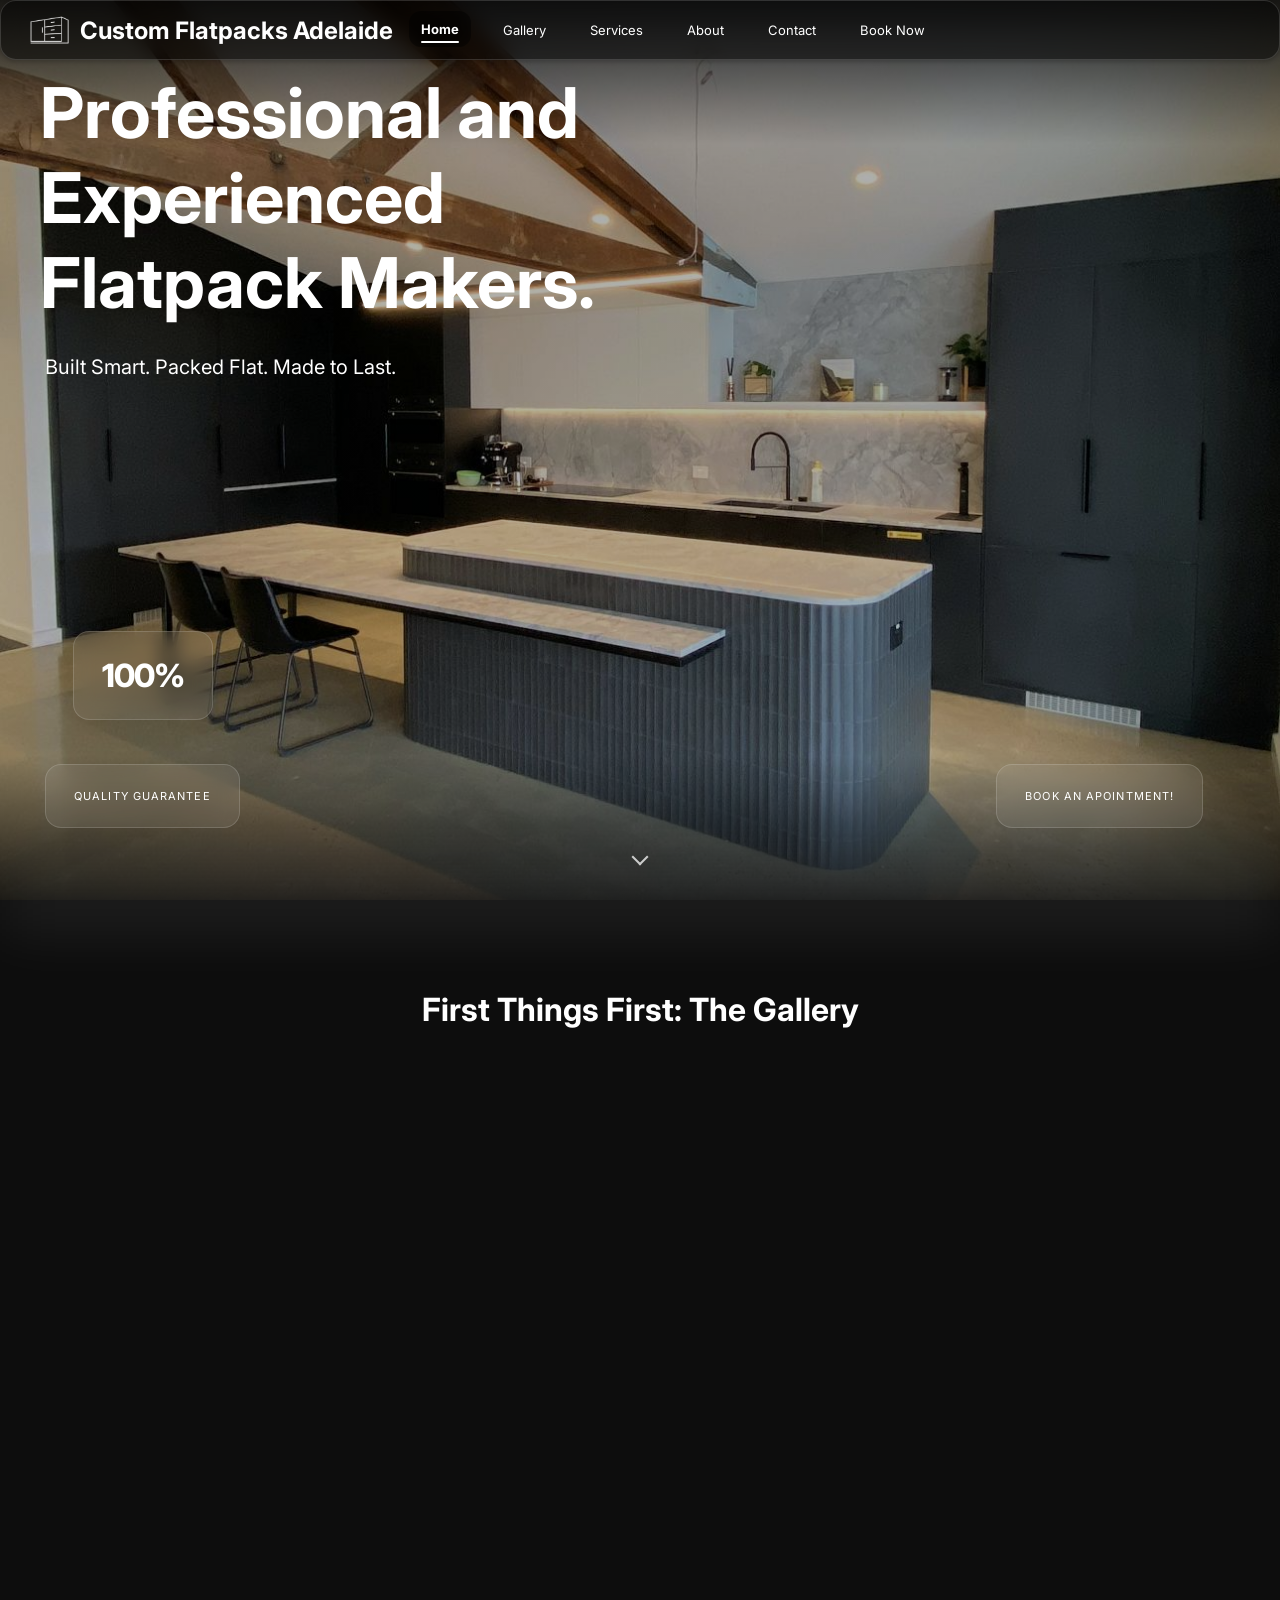
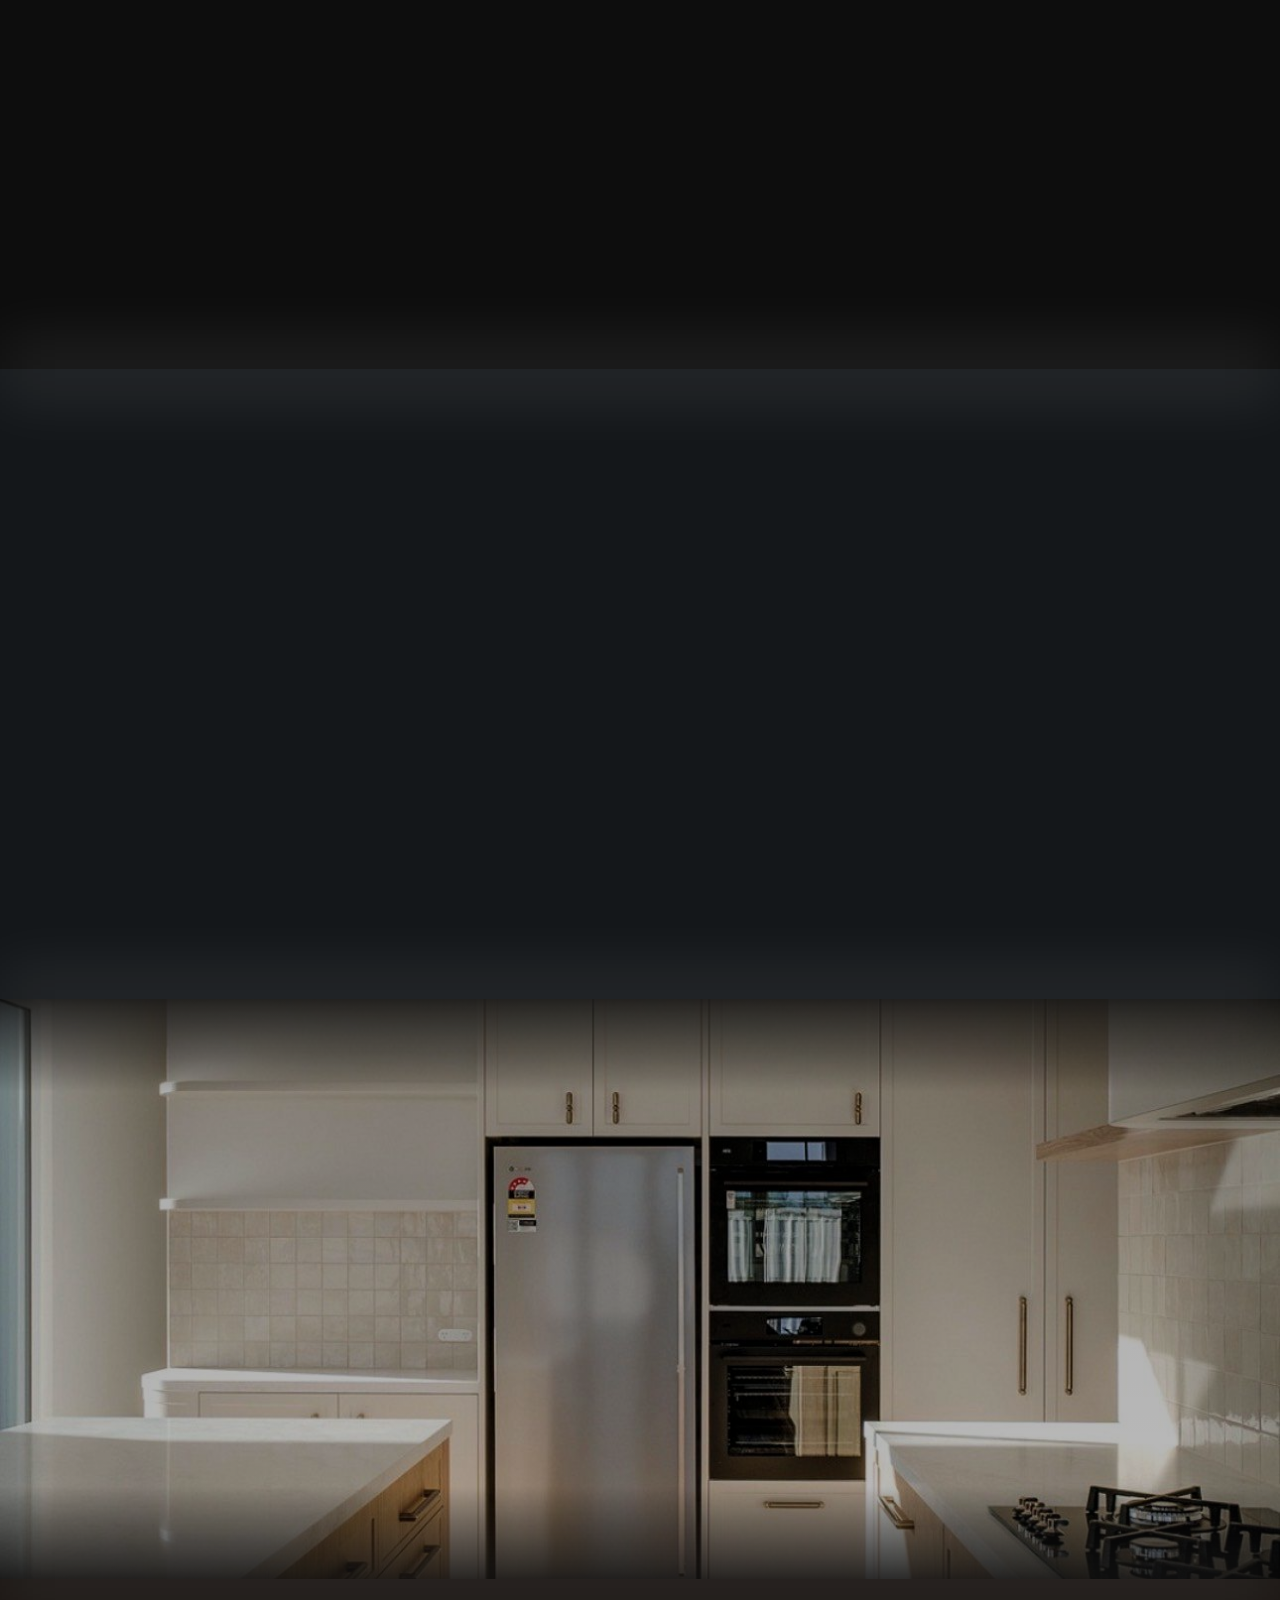
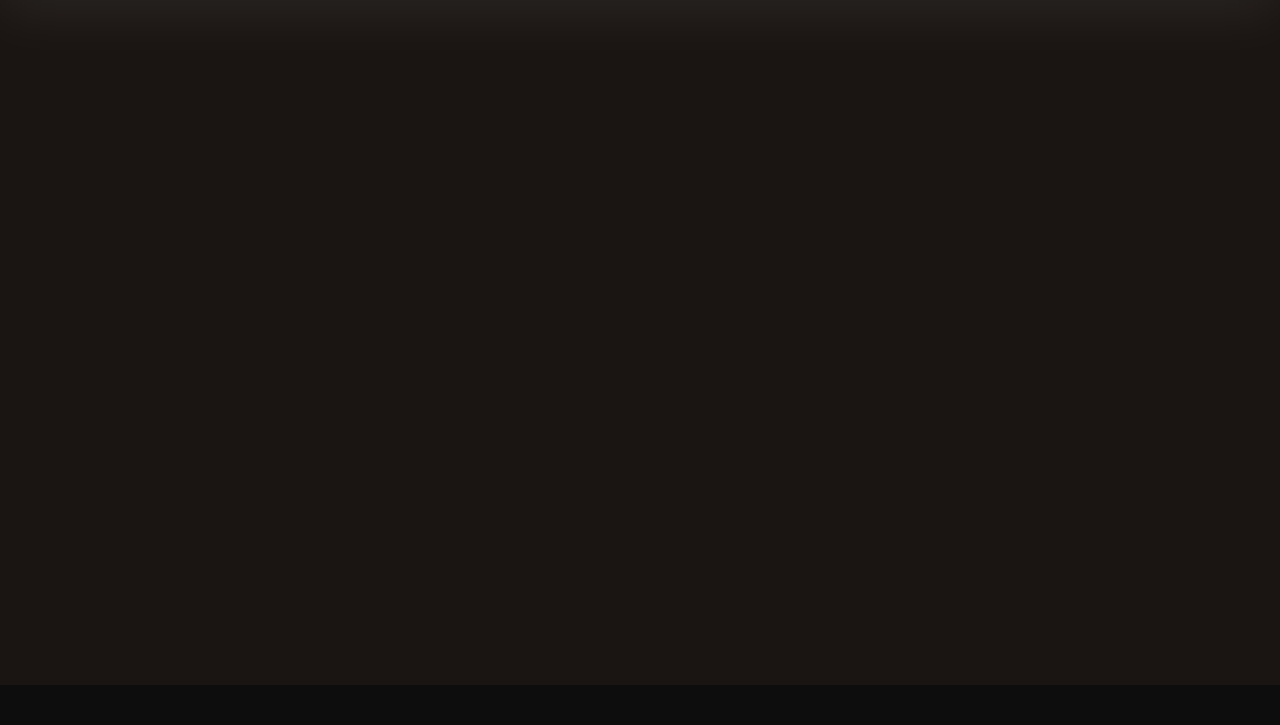
<file: index.html>
<!DOCTYPE html>
<html lang="en-AU">
<head>
    <meta charset="UTF-8">
    <meta name="viewport" content="width=device-width, initial-scale=1.0">
    <title>Custom Flatpacks Adelaide | Flatpack Kitchen & Cabinet Assembly</title>
    <meta name="description" content="Professional flatpack kitchen and cabinet assembly in Adelaide. Kitchen cabinets, storage, vanities, shelving and hardware — built smart, packed flat, made to last.">
    <meta name="robots" content="index, follow">
    <!-- TODO: once the site has a live domain, set rel="canonical" href to the full page URL and make the og:image/twitter:image URLs absolute. -->
    <meta property="og:type" content="website">
    <meta property="og:site_name" content="Custom Flatpacks Adelaide">
    <meta property="og:title" content="Custom Flatpacks Adelaide | Flatpack Kitchen & Cabinet Assembly">
    <meta property="og:description" content="Professional flatpack kitchen and cabinet assembly in Adelaide. Kitchen cabinets, storage, vanities, shelving and hardware — built smart, packed flat, made to last.">
    <meta property="og:image" content="./images/flatpacks-logo.png">
    <meta name="twitter:card" content="summary_large_image">
    <meta name="twitter:title" content="Custom Flatpacks Adelaide | Flatpack Kitchen & Cabinet Assembly">
    <meta name="twitter:description" content="Professional flatpack kitchen and cabinet assembly in Adelaide. Kitchen cabinets, storage, vanities, shelving and hardware — built smart, packed flat, made to last.">
    <meta name="twitter:image" content="./images/flatpacks-logo.png">
    <link rel="icon" type="image/png" href="./images/flatpacks-logo.png">
    <link rel="preconnect" href="https://fonts.googleapis.com">
    <link rel="preconnect" href="https://fonts.gstatic.com" crossorigin>
    <link href="https://fonts.googleapis.com/css2?family=Inter:wght@400;500;600;700;800&family=Outfit:wght@600;700;800&display=swap" rel="stylesheet">
    <link rel="stylesheet" href="mainpage.css">
    <script type="application/ld+json">
    {
      "@context": "https://schema.org",
      "@type": "HomeAndConstructionBusiness",
      "name": "Custom Flatpacks Adelaide",
      "image": "./images/flatpacks-logo.png",
      "description": "Professional flatpack kitchen and cabinet assembly for homes, offices and businesses in Adelaide, South Australia.",
      "telephone": "+61870070790",
      "email": "sales@cabinetmakersadelaide.net.au",
      "address": {
        "@type": "PostalAddress",
        "streetAddress": "10-12 Thomas St",
        "addressLocality": "Cavan",
        "addressRegion": "SA",
        "postalCode": "5094",
        "addressCountry": "AU"
      },
      "openingHoursSpecification": [
        {
          "@type": "OpeningHoursSpecification",
          "dayOfWeek": ["Monday", "Tuesday", "Wednesday", "Thursday"],
          "opens": "08:00",
          "closes": "17:00"
        },
        {
          "@type": "OpeningHoursSpecification",
          "dayOfWeek": "Friday",
          "opens": "08:00",
          "closes": "16:00"
        }
      ],
      "areaServed": "Adelaide, South Australia"
    }
    </script>
</head>
<body>
            <nav class="top-bar">
  <a href="#home" class="logo"><img src="./images/logo-icon.png" alt="" class="logo-icon"><span class="logo-text">Custom Flatpacks Adelaide</span></a>
  <button class="nav-toggle" id="navToggle" aria-label="Menu" type="button">☰</button>
<ul class="nav-links" id="navLinks">
  <li class="nav-group">
    <a href="#home">Home</a>
    <a href="#gallery">Gallery</a>
    <a href="#services">Services</a>
    <a href="#about">About</a>
    <a href="#contact">Contact</a>
    <a href="booking.html">Book Now</a>
  </li>
    </nav>
<!-- Main content placeholder -->
<div id="home" class="content">
  <h1 class="stacked">
    <span>Professional and</span>
    <span>Experienced</span>
    <span>Flatpack Makers.</span>

  </h1>
  <p class="description">Built Smart. Packed Flat. Made to Last.</p>
  <p class="des2">100%</p>
    <p class="des3">Quality Guarantee</p>
    <div class="hero-ctas">
      <a class="quotebutton" href="booking.html">Book An Apointment!</a>
    </div>
    <a class="scroll-cue" href="#gallery" aria-label="Scroll to gallery">
      <span class="scroll-cue-arrow"></span>
    </a>


</div>
<div class="section-divider"></div>
<div id="gallery" class="gallery">
  <h2 class="gallerytext">First Things First: The Gallery</h2>
    <img src="./images/1.jpg" alt="Black flatpack kitchen with exposed timber beams, stone island and bar seating" loading="lazy">
    <img src="./images/2.jpg" alt="Matte black flatpack kitchen with white stone island and marble splashback" loading="lazy">
    <img src="./images/3.jpg" alt="White flatpack kitchen island with brass pendant light and marble splashback" loading="lazy">
    <img src="./images/4.jpg" alt="White flatpack kitchen with gold tapware and herringbone timber flooring" loading="lazy">
    <img src="./images/5.jpg" alt="Curved white flatpack pantry cabinetry with open display shelving" loading="lazy">
    <img src="./images/6.jpg" alt="White and timber flatpack kitchen with integrated fridge and oven tower" loading="lazy">
    <img src="./images/7.jpg" alt="Timber flatpack kitchen island with white stone benchtop and gas cooktop" loading="lazy">
    <img src="./images/8.jpg" alt="White flatpack kitchen with crystal pendant lights over a waterfall island" loading="lazy">
    <img src="./images/9.jpg" alt="Custom flatpack media unit with built-in fireplace surround" loading="lazy">
    <img src="./images/10.jpg" alt="Timber flatpack bathroom vanity with dual freestanding basins" loading="lazy">
    <img src="./images/11.jpg" alt="White flatpack bathroom vanity with dual vessel basins and oval mirrors" loading="lazy">
    <img src="./images/12.jpg" alt="Two-tone charcoal and timber flatpack kitchenette with waterfall island" loading="lazy">
    <img src="./images/13.jpg" alt="Charcoal and timber flatpack kitchen island with stone benchtop" loading="lazy">
    <img src="./images/14.jpg" alt="White flatpack kitchen cabinetry with integrated appliances and dark island" loading="lazy">
    <img src="./images/15.png" alt="Flatpack kitchen cabinets mid-installation with island benchtop being fitted" loading="lazy">
    <img src="./images/16.jpg" alt="Timber flatpack open shelving and cabinet storage unit" loading="lazy">
    <img src="./images/17.jpg" alt="Floating flatpack media cabinet under a wall-mounted TV" loading="lazy">
    <img src="./images/18.jpg" alt="Timber and black flatpack shelving unit on a TV feature wall" loading="lazy">
    <img src="./images/19.jpg" alt="Flatpack laundry cabinetry installation with overhead storage" loading="lazy">
    <img src="./images/20.jpg" alt="White flatpack wardrobe storage cabinets either side of an ensuite doorway" loading="lazy">
    <img src="./images/21.jpg" alt="Close-up of a timber woodgrain flatpack pantry cabinet door" loading="lazy">
            <img src="./images/22.jpg" alt="Styled white and black flatpack kitchen with marble island and courtyard view" loading="lazy">


</div>
<div class="section-divider"></div>

<div id="services" class="content">
  <h2>Our Services</h2>
  <div class="services-columns">
    <div class="servicestxt">
      <p>We provide professional flatpack cabinets ready for assembly for homes, offices and businesses.</p>
      <p>Our Services Include:</p>
      <p>Kitchen flatpack cabinets</p>
      <p>Storage cabinets</p>
      <p>Doors and drawers</p>
      <p>Shelving</p>
      <p>Handles and hardware</p>
      <p>Cabinet adjustments and finishing</p>
      <p>We carefully assemble your flatpack cabinets, ensuring everything is correctly fitted, aligned and ready to use.

  Save time and avoid the hassle of assembling flatpacks yourself. We take care of the hard work and deliver a neat, professional result.

   </p>
    </div>

    <!--
      SERVICES IMAGE: to change the picture on the right, just replace
      the file at images/services.jpg with your own image (keep the
      same filename "services.jpg") — no code changes needed.
    -->
    <div class="services-image">
      <img src="./images/1.jpg" alt="Custom flatpack kitchen cabinetry by Custom Flatpacks Adelaide" loading="lazy">
    </div>
  </div>
</div>

<div class="section-divider"></div>
<div id="about" class="content">
  <h2>About Us</h2>
  <p id="aboutus">We are a South Australian based Bespoke Flatpack manufacturer passionate about creating practical, stylish and personalised flatpack kitchens and cabinetry that suit your home, your lifestyle and your budget.
We take the time to understand what you need, help you make the right choices and work with you to create a finished result you’ll be proud of. Whether you're renovating your kitchen, updating your cabinetry
or creating a completely new space, we can help bring your ideas to life with custom flat packed solutions.
We understand that not all spaces are the same, unlike the Big-Box Suppliers, every project is measured and delivered with precision by Qualified Cabinet Makers.

 </p>
    <img id="imagebottom" src="./images/5.jpg" alt="Custom flatpack cabinetry example">
    <img id="imagetop" src="./images/6.jpg" alt="Custom flatpack cabinetry example">




</div>
<div class="section-divider"></div>
<div id="contact">
    <div class="contactme">
        <div class="contact-details">
            <h2>Contact Us!</h2>
            <p class="heading2"><img src="./images/phone.png" alt="">Office</p>
            <p><a href="tel:0870070790">08 7007 0790</a></p>
            <p class="heading2"><img src="./images/mobile.png" alt="">Mobile</p>
            <p><a href="tel:0431292290">0431 292 290</a></p>
            <p class="heading2"><img src="./images/email.png" alt="">Email</p>
            <p><a href="mailto:sales@cabinetmakersadelaide.net.au">sales@cabinetmakersadelaide.net.au</a></p>
            <hr>
            <p><img src="./images/pin.png" alt="">Workshop</p>
            <p><a href="https://www.google.com/maps/@-34.8298295,138.6015435,3a,75y,224.57h,90t/data=!3m10!1e1!3m8!1szW0rrmVqtpfdhFHw1RNXqw!2e0!6shttps:%2F%2Fstreetviewpixels-pa.googleapis.com%2Fv1%2Fthumbnail%3Fcb_client%3Dmaps_sv.tactile%26w%3D900%26h%3D600%26pitch%3D0%26panoid%3DzW0rrmVqtpfdhFHw1RNXqw%26yaw%3D224.57396!7i16384!8i8192!9m2!1b1!2i50?entry=ttu&g_ep=EgoyMDI2MDgxMC4wIKXMDSoASAFQAw%3D%3D">10–12 Thomas St, Cavan SA 5094</a></p>
            <hr>
            <p><img src="./images/clock.png" alt="">Opening Hours</p>
            <p>Monday – Thursday: 8:00am – 5:00pm</p>
            <p>Friday: 8:00am – 4:00pm</p>
            <p>Saturday: By appointment</p>
            <p>Sunday: Closed</p>
            <hr>
            <p id="cabmakers">You have come this far and decided you'd like the entire service? We also offer a Fully Installed Customised Kitchen and Cabinetry Service — visit <a href="https://www.cabinetmakersadelaide.com.au" target="_blank" rel="noopener">cabinetmakersadelaide.com.au</a></p>
        </div>
        <div class="map-embed">
            <iframe
                src="https://www.google.com/maps?q=10-12+Thomas+St,+Cavan+SA+5094&output=embed"
                width="100%"
                height="100%"
                style="border:0;"
                allowfullscreen=""
                loading="lazy"
                referrerpolicy="no-referrer-when-downgrade">
            </iframe>
        </div>
    </div>











<script>
  const sections = document.querySelectorAll('#home, #gallery, #services, #about, #contact');
  const navLinks = document.querySelectorAll('.nav-links a[href^="#"]');

  function updateActiveLink() {
    let current = sections[0].getAttribute('id');
    const triggerPoint = 80; // just below the 70px nav bar

    sections.forEach(section => {
      const rect = section.getBoundingClientRect();
      if (rect.top <= triggerPoint) {
        current = section.getAttribute('id');
      }
    });

    navLinks.forEach(link => {
      link.classList.remove('active');
      if (link.getAttribute('href') === '#' + current) {
        link.classList.add('active');
      }
    });
  }

  window.addEventListener('scroll', updateActiveLink);
  updateActiveLink(); // run once on load too
</script>
<script>
  const fadeElements = document.querySelectorAll('.gallery img, .content h1, .content h2, .des2, .des3, .quotebutton, .scroll-cue, .top-bar, .gallery h1, .gallery h2, .contactme, .description, #aboutus, #imagetop, #imagebottom, .servicestxt, .services-image');

  // threshold: 0 + a bottom rootMargin (instead of threshold: 0.2) fixes the
  // flicker that happened when only a sliver of an element was on screen:
  // the fade-in transform itself shifts the element's box by 40px, which was
  // enough to nudge it back and forth across a razor-thin 20% boundary,
  // toggling 'visible' on and off. Triggering off any visibility at all,
  // with a fixed-pixel margin instead of a percentage, removes that feedback
  // loop while still fading in/out every time you scroll past (as before).
  // The margin is kept small (-20px) rather than large, since a big margin
  // was excluding elements that sit close to the bottom of the hero section
  // (like the quote button and quality-guarantee badge) from ever being
  // considered "visible" on initial page load.
  const observer = new IntersectionObserver((entries) => {
    entries.forEach(entry => {
      if (entry.isIntersecting) {
        entry.target.classList.add('visible');
      } else {
        entry.target.classList.remove('visible');
      }
    });
  }, { threshold: 0, rootMargin: '0px 0px -20px 0px' });

  fadeElements.forEach(el => observer.observe(el));
</script>
<script>
  document.querySelectorAll('a[href^="#"]').forEach(link => {
    link.addEventListener('click', (e) => {
      e.preventDefault();
      const targetId = link.getAttribute('href').substring(1);
      const target = document.getElementById(targetId);
      if (!target) return;

      const targetRect = target.getBoundingClientRect();
      const targetCenter = targetRect.top + window.scrollY + (target.offsetHeight / 2);
      const scrollTo = targetCenter - (window.innerHeight / 2);

      window.scrollTo({
        top: scrollTo,
        behavior: 'smooth'
      });

      document.getElementById('navLinks').classList.remove('nav-open');
    });
  });
</script>
<script>
  // Mobile hamburger menu toggle
  const navToggle = document.getElementById('navToggle');
  const navLinksMenu = document.getElementById('navLinks');

  navToggle.addEventListener('click', (e) => {
    e.stopPropagation();
    navLinksMenu.classList.toggle('nav-open');
  });

  document.addEventListener('click', (e) => {
    if (!navLinksMenu.contains(e.target) && e.target !== navToggle) {
      navLinksMenu.classList.remove('nav-open');
    }
  });
</script>
<script>
  // Email dropdown toggle
  const emailToggle = document.getElementById('emailToggle');
  const emailPanel = document.getElementById('emailPanel');

  emailToggle.addEventListener('click', (e) => {
    e.stopPropagation();
    emailPanel.classList.toggle('open');
  });

  // Close panel when clicking outside it
  document.addEventListener('click', (e) => {
    if (!emailPanel.contains(e.target) && e.target !== emailToggle) {
      emailPanel.classList.remove('open');
    }
  });

  // Build a mailto link from the form and open it
  const emailForm = document.getElementById('emailForm');
  emailForm.addEventListener('submit', (e) => {
    e.preventDefault();

    const name = document.getElementById('fromName').value;
    const fromEmail = document.getElementById('fromEmail').value;
    const message = document.getElementById('messageBody').value;

    const subject = encodeURIComponent(`Website enquiry from ${name}`);
    const body = encodeURIComponent(`${message}\n\nFrom: ${name} (${fromEmail})`);

    window.location.href = `mailto:sales@cabinetmakersadelaide.net.au?subject=${subject}&body=${body}`;

    emailPanel.classList.remove('open');
    emailForm.reset();
  });
</script>
</body>
</html>
</file>
<file: mainpage.css>
/* ============================
   GLOBAL RESET & BASE
   ============================ */
* {
  margin: 0;
  padding: 0;
  box-sizing: border-box;
  font-family: 'Inter', sans-serif;
}

h1, .logo {
  font-family: 'Outfit', sans-serif;
}

html {
    scroll-behavior: smooth;
}

body {
    background: #0D0D0D;
    height: 100%;
    width: 100%;
    overflow-x: hidden;
}

/* Safety net: no image is ever allowed to be wider than its container,
   on any screen size. This is the single biggest cause of horizontal
   scrollbars / overflow on phones and small tablets. */
img {
    max-width: 100%;
    height: auto;
}

.mainheader {
    left: 20px;
    top: 5px;
    position: absolute;
    padding: 2px;
    justify-content: left;
    text-align: left;
}

/* ============================
   NAVIGATION BAR
   ============================ */
.top-bar {
  position: fixed;
  top: 0;
  left: 0;
  width: 100%;
  height: 60px;
  color: white;
  display: flex;
  justify-content: space-between;
  align-items: center;
  gap: 16px;
  padding: 0 20px;
  z-index: 6000;
  box-shadow: 0 2px 4px rgba(0, 0, 0, 0.2);
    background-color: rgba(0, 0, 0, 0.50);
    backdrop-filter: blur(10px);
    -webkit-backdrop-filter: blur(10px);
    border: 1px solid rgba(255, 255, 255, 0.15);
    border-radius: 16px;
    padding: 24px 28px;
    opacity: 0;
    transform: translateY(40px);
    transition: opacity 0.6s ease, transform 0.6s ease;
}
.top-bar.visible {
    opacity: 1;
    transform: translateY(0);
}


.top-bar::after {
  content: "";
  flex: 1;
}

.logo {
  display: flex;
  align-items: center;
  gap: 10px;
  font-size: clamp(16px, 2vw, 24px);
  font-weight: bold;
  flex: 0 0 auto;
  text-decoration: none;
  color: white;
  white-space: nowrap;
  z-index: 2000;
}

.logo-icon {
  height: clamp(22px, 2.6vw, 30px);
  width: auto;
  flex-shrink: 0;
}

.nav-toggle {
  display: none;
  flex-shrink: 0;
  background: none;
  border: none;
  color: white;
  font-size: 26px;
  cursor: pointer;
  padding: 4px 8px;
}

.nav-links {
  display: flex;
  gap: 20px;
  list-style: none;
  align-items: center;
  flex: 1;
  color: white;
  width: 100%;
}

.nav-group {
  display: flex;
  gap: 20px;
  align-items: center;
  margin: 0 auto;
}

.nav-links a {
  position: relative;
  text-decoration: none;
  color: inherit;
  padding: 10px 12px;
  border-radius: 8px;
  font-size: 13px;
  width: fit-content;
  white-space: nowrap;
  transition: background-color 0.3s ease, transform 0.3s ease;
}

.nav-links a::after {
  content: "";
  position: absolute;
  left: 50%;
  bottom: 4px;
  width: calc(100% - 24px);
  height: 2px;
  background-color: white;
  border-radius: 2px;
  transform: translateX(-50%) scaleX(0);
  transform-origin: center;
  transition: transform 0.3s ease;
}

.nav-links a:hover {
  background-color: rgba(0, 0, 0, 0.3);
  transform: translateY(-1px);
  border-radius: 12px;
  backdrop-filter: blur(10px);
  -webkit-backdrop-filter: blur(10px);
}

.nav-links a.active {
  font-weight: bold;
  background-color: rgba(0, 0, 0, 0.3);
  transform: translateY(-1px);
  border-radius: 12px;
  backdrop-filter: blur(10px);
  -webkit-backdrop-filter: blur(10px);
}

.nav-links a:hover::after,
.nav-links a.active::after {
  transform: translateX(-50%) scaleX(1);
}

/* ============================
   EMAIL DROPDOWN
   ============================ */
.nav-dropdown {
  position: relative;
  list-style: none;
  margin-left: auto;
}

.dropdown-toggle {
  background: none;
  border: none;
  color: white;
  font-size: 13px;
  font-family: sans-serif;
  padding: 10px 12px;
  border-radius: 8px;
  cursor: pointer;
}

.dropdown-toggle:hover {
  background-color: rgba(0, 0, 0, 0.3);
  border-radius: 12px;
}

.dropdown-panel {
  position: absolute;
  top: calc(100% + 12px);
  right: 0;
  width: min(260px, 90vw);
  background: rgba(20, 20, 20, 0.6);
  backdrop-filter: blur(10px);
  -webkit-backdrop-filter: blur(10px);
  border: 1px solid rgba(255, 255, 255, 0.15);
  border-radius: 16px;
  padding: 20px;
  opacity: 0;
  transform: translateY(-10px);
  pointer-events: none;
  transition: opacity 0.3s ease, transform 0.3s ease;
}

.dropdown-panel.open {
  opacity: 1;
  transform: translateY(0);
  pointer-events: auto;
}

.dropdown-panel form {
  display: flex;
  flex-direction: column;
  gap: 10px;
}

.dropdown-panel input,
.dropdown-panel textarea {
  background: rgba(255, 255, 255, 0.08);
  border: 1px solid rgba(255, 255, 255, 0.15);
  border-radius: 8px;
  padding: 8px 10px;
  color: white;
  font-size: 13px;
  font-family: sans-serif;
  resize: vertical;
  width: 100%;
}

.dropdown-panel input::placeholder,
.dropdown-panel textarea::placeholder {
  color: rgba(255, 255, 255, 0.5);
}

.dropdown-panel input:focus,
.dropdown-panel textarea:focus {
  outline: none;
  border-color: rgba(255, 255, 255, 0.4);
}

.dropdown-send {
  background: rgba(255, 255, 255, 0.15);
  border: 1px solid rgba(255, 255, 255, 0.2);
  border-radius: 8px;
  padding: 8px 10px;
  color: white;
  font-size: 13px;
  letter-spacing: .05em;
  text-transform: uppercase;
  cursor: pointer;
  transition: background 0.3s ease;
}

.dropdown-send:hover {
  background: rgba(255, 255, 255, 0.3);
}

/* ============================
   SHARED SECTION LAYOUT (.content)
   ============================ */
.content {
    background-size: cover;
    background-position: center;
    background-repeat: no-repeat;
    height: 600px;
    justify-content: space-between;
    color: white;

    color: black;
}

/* Soft glow straddling each section seam so adjacent solid-color/photo
   sections blend instead of cutting hard into one another. Negative
   margins pull it 30px into each neighbor while adding zero net height
   to the page; position:relative makes it paint above both. */
.section-divider {
    position: relative;
    z-index: 10;
    height: 60px;
    margin: -30px 0;
    background: rgba(255, 255, 255, 0.08);
    filter: blur(30px);
    pointer-events: none;
}

/* ============================
   SECTION-SPECIFIC BACKGROUNDS
   ============================ */
#home {
    color: white;
    height: 100vh;
    min-height: 560px;
    padding-top: 60px;
    background-image: linear-gradient(180deg, rgba(0, 0, 0, 0.88) 0%, rgba(0, 0, 0, 0.32) 16%, rgba(0, 0, 0, 0.28) 84%, rgba(0, 0, 0, 0.88) 100%), url("./images/1.jpg");
    background-size: cover;
    background-position: center;
    background-repeat: no-repeat;
    position: relative;
}

#gallery {
    background-color: #0D0D0D;
}

#contact {
    color: white;
    height: auto;
    padding-top: 60px;
    background-size: cover;
    background-position: left;
    background-repeat: no-repeat;
    font-size: clamp(14px, 1.5vw, 17px);
    left: 20px;
}
#heading2 {
    color: black;
    font-size: 13px;
}
#services {
  color: white;
  background-color: #14171A;
}
#about {
      background-image: linear-gradient(180deg, rgba(0, 0, 0, 0.88) 0%, rgba(0, 0, 0, 0.32) 16%, rgba(0, 0, 0, 0.28) 84%, rgba(0, 0, 0, 0.88) 100%), url("./images/6.jpg");
    background-size: cover;
    background-position: center;
    background-repeat: no-repeat;
}
#contact {
    background-color: #1A1512;
    height: auto;
}
#services {
  color: white;
  height: auto;
  padding-bottom: 10px;
}
#booking {
    color: white;
    height: auto;
    padding: 60px 20px 40px;
    background-color: #14171A;
}
/* Contact card — two-column flex layout: text on the left, map on the right.
   Wraps to a single column automatically once there isn't room for both. */
.contactme {
    background: rgba(255, 255, 255, 0.08);
    backdrop-filter: blur(10px);
    -webkit-backdrop-filter: blur(10px);
    border: 1px solid rgba(255, 255, 255, 0.15);
    border-radius: 16px;
    padding: 28px 28px;
    width: 100%;
    max-width: 1000px;
    color: white;
    height: auto;
    opacity: 0;
    transform: translateY(40px);
    transition: opacity 0.6s ease, transform 0.6s ease;
    margin: 16px auto;
    display: flex;
    flex-wrap: wrap;
    gap: 32px;
    align-items: stretch;
    bottom: 30px;
}

.contactme.visible {
    opacity: 1;
    transform: translateY(0);
}

.contactme h1,
.contactme h2 {
    font-size: 2em;
    font-weight: bold;
}

.contact-details {
    flex: 1 1 300px;
    min-width: 0;
}

.map-embed {
    flex: 1 1 320px;
    min-height: 300px;
    border-radius: 16px;
    overflow: hidden;
}

.map-embed iframe {
    width: 100%;
    height: 100%;
    min-height: 300px;
    display: block;
    border-radius: 16px;
}

.contactme hr {
    border: none;
    border-top: 1px solid rgba(255, 255, 255, 0.2);
    margin: 10px 0;
}

.contactme p {
    margin-bottom: 8px;
    overflow-wrap: break-word;
    word-break: break-word;
}

.contactme a {
    color: white;
    text-decoration: none;
}

.contactme a:hover {
    text-decoration: underline;
}

#cabmakers a {
    text-decoration: underline;
}

.contactme img {
    width: 26px;
    height: 26px;
    vertical-align: middle;
    margin-right: 6px;
    margin-bottom: 2px;

}
/* ============================
   SECTION TEXT (headings/description)
   ============================ */
.content h1,
.content h2 {
    font-size: clamp(28px, 6vw, 70px);
    display: flex;
    flex-direction: column;
    font-weight: bold;
    padding: 10px;
    margin-left: 30px;
    opacity: 0;
    transform: translateY(40px);
    transition: opacity 0.6s ease, transform 0.6s ease;
}

.content h1.visible,
.content h2.visible {
    opacity: 1;
    transform: translateY(0);
}

.description {
    position: absolute;
    margin-top: 20px;
    font-size: clamp(14px, 1.6vw, 20px);
    margin-left: 45px;
    opacity: 0;
    transform: translateY(40px);
    transition: opacity 0.6s ease, transform 0.6s ease;
}

.description.visible {
    opacity: 1;
    transform: translateY(0);
}
#about {
  color: white;
  height: auto;
  position: relative;
  padding-bottom: 40px;
  overflow: hidden;
}
#aboutus {
  padding: 10px;
  color: white;
  text-transform: capitalize;
  max-width: 600px;
  width: min(90%, 600px);
  margin-left: 35px;
  font-size: clamp(14px, 1.6vw, 22px);
  margin-bottom: 35px ;
      background: rgba(255, 255, 255, 0.08);
    backdrop-filter: blur(10px);
    -webkit-backdrop-filter: blur(10px);
    border: 1px solid rgba(255, 255, 255, 0.15);
    border-radius: 16px;
    padding: 24px 28px;
    opacity: 0;
    transform: translateY(40px);
    transition: opacity 0.6s ease, transform 0.6s ease;
}

#aboutus.visible {
    opacity: 1;
    transform: translateY(0);
    z-index: 1000;
}

#aboutus.visible:hover {
    transform: translateY(0) scale(1.03);
    z-index: 1000;
}

/* Services layout: original text bubble on the left, a large image on
   the right. flex-wrap drops the image below once the viewport is too
   narrow for both side by side. */
.services-columns {
  display: flex;
  flex-wrap: wrap;
  align-items: center;
  justify-content: center;
  gap: 32px;
  width: 100%;
  padding: 0 35px;
}

.services-image {
  flex: 1 1 500px;
  max-width: 650px;
  opacity: 0;
  transform: translateY(40px);
  transition: opacity 0.6s ease, transform 0.6s ease;
}

.services-image.visible {
  opacity: 1;
  transform: translateY(0);
}

.services-image img {
  width: 100%;
  height: auto;
  display: block;
  border-radius: 16px;
  border: 1px solid rgba(255, 255, 255, 0.15);
  object-fit: cover;
}

/* One box for the whole Services text block — every line inside it is a
   plain <p>, so they all share this single background instead of each
   line getting its own. */
.servicestxt {
  color: white;
  text-transform: capitalize;
  max-width: 600px;
  width: min(90%, 600px);
  margin-bottom: 35px;
  font-size: clamp(14px, 1.6vw, 22px);
  background: rgba(255, 255, 255, 0.08);
  backdrop-filter: blur(10px);
  -webkit-backdrop-filter: blur(10px);
  border: 1px solid rgba(255, 255, 255, 0.15);
  border-radius: 16px;
  padding: 24px 28px;
  opacity: 0;
  transform: translateY(40px);
  transition: opacity 0.6s ease, transform 0.6s ease;
}

.servicestxt.visible {
  opacity: 1;
  transform: translateY(0);
  z-index: 1000;
}

.servicestxt.visible:hover {
  transform: translateY(0) scale(1.03);
  z-index: 1000;
}

.servicestxt p {
  margin-bottom: 10px;
}

.servicestxt p:last-child {
  margin-bottom: 0;
}

/* These two photos float beside the about text on wide screens. Using
   right-edge positioning (instead of a fixed left:700px/900px) means
   they scale with the container instead of sliding off narrower
   laptop and tablet screens. They're pulled back into normal document
   flow at the #about tablet breakpoint further down. */
#imagetop {
  height: 320px;
  width: 240px;
  position: absolute;
  right: 25%;
  top: 20px;
  border: 1px solid white;
  border-radius: 20px;
  opacity: 0;
  transform: translateY(40px);
  transition: opacity 0.6s ease, transform 0.6s ease;
  object-fit: cover;
}

#imagetop.visible {
  opacity: 1;
  transform: translateY(0);
  z-index: 1000;
}

#imagetop.visible:hover {
  transform: translateY(0) scale(1.08);
  z-index: 1000;
}
.servicestxt p {
  padding-left: 18px;
  position: relative;
}

.servicestxt p::before {
  content: "•";
  position: absolute;
  left: 0;
  color: white;
}

#imagebottom {
  height: 320px;
  width: 240px;
  position: absolute;
  right: 16%;
  top: 180px;
  border: 1px solid white;
  border-radius: 20px;
  opacity: 0;
  transform: translateY(40px);
  transition: opacity 0.6s ease, transform 0.6s ease;
  object-fit: cover;
}

#imagebottom.visible {
  opacity: 1;
  transform: translateY(0);
  z-index: 1000;
}

#imagebottom.visible:hover {
  transform: translateY(0) scale(1.08);
  z-index: 1200;
}
/* ============================
   CALL-TO-ACTION BUTTON
   ============================ */
/* Wraps the primary and secondary hero CTAs so they share one positioning
   context instead of each computing their own absolute offset. */
.hero-ctas {
    position: absolute;
    bottom: 8vh;
    right: 6%;
    z-index: 1000;
    display: flex;
    flex-direction: column;
    align-items: flex-end;
    gap: 14px;
}

.quotebutton {
    background: rgba(255, 255, 255, 0.08);
    backdrop-filter: blur(10px);
    -webkit-backdrop-filter: blur(10px);
    border: 1px solid rgba(255, 255, 255, 0.15);
    border-radius: 16px;
    padding: 24px 28px;
    opacity: 0;
    transform: translateY(40px);
    transition: opacity 0.6s ease, transform 0.6s ease;
    letter-spacing: .1em;
    text-transform: uppercase;
    color: white;
    text-decoration: none;
    font-size: 11px;
}

.quotebutton.visible {
    opacity: 1;
    transform: translateY(0);
    animation: pulse-ring 1.5s ease-out infinite;
}

.quotebutton.visible:hover {
    transform: translateY(0) scale(1.2);
    animation-play-state: paused;
}

/* Scroll-down cue — hints there's more content below the full-height hero.
   Desktop/tablet only; hidden on phones in the mobile breakpoint below. */
.scroll-cue {
    position: absolute;
    bottom: 3vh;
    left: 50%;
    transform: translateX(-50%);
    z-index: 900;
    display: flex;
    opacity: 0;
    padding: 10px;
    text-decoration: none;
    transition: opacity 0.6s ease;
}

.scroll-cue.visible {
    opacity: 0.75;
    animation: scroll-cue-bounce 2s ease-in-out infinite;
}

.scroll-cue:hover {
    opacity: 1;
}

.scroll-cue-arrow {
    width: 12px;
    height: 12px;
    border-right: 2px solid white;
    border-bottom: 2px solid white;
    transform: rotate(45deg);
}

@keyframes scroll-cue-bounce {
    0%, 100% {
        transform: translateX(-50%) translateY(0);
    }
    50% {
        transform: translateX(-50%) translateY(8px);
    }
}

@keyframes pulse-ring {
    0% {
        box-shadow: 0 0 0 0 rgba(255, 255, 255, 0.9);
        transform: translateY(0) scale(1);
    }
    50% {
        transform: translateY(0) scale(1.06);
    }
    70% {
        box-shadow: 0 0 0 24px rgba(255, 255, 255, 0);
    }
    100% {
        box-shadow: 0 0 0 0 rgba(255, 255, 255, 0);
        transform: translateY(0) scale(1);
    }
}/* ============================
   SMALL ACCENT TEXT (.des2 / .des3)
   ============================ */
.des2, .des3 {
    background: rgba(255, 255, 255, 0.08);
    backdrop-filter: blur(10px);
    -webkit-backdrop-filter: blur(10px);
    border: 1px solid rgba(255, 255, 255, 0.15);
    border-radius: 16px;
    padding: 24px 28px;
    opacity: 0;
    transform: translateY(40px);
    transition: opacity 0.6s ease, transform 0.6s ease;
    width: fit-content;
}

.des2.visible, .des3.visible {
    opacity: 1;
    transform: translateY(0);
}

.des2.visible:hover, .des3.visible:hover {
    transform: translateY(0) scale(1.2);
}

.des2 {
    position: absolute;
    bottom: 20vh;
    margin-left: 73px;
    font-family: 'Inter', sans-serif;
    font-size: clamp(20px, 2.8vw, 32px);
    color: white;
    font-weight: 800;
    letter-spacing: -.03em;
}

.des3 {
    position: absolute;
    bottom: 8vh;
    margin-left: 45px;
    font-size: 11px;
    letter-spacing: .1em;
    text-transform: uppercase;
    color: white;
}

/* ============================
   GALLERY
   ============================ */
.gallery {
    display: flex;
    gap: 20px;
    padding: 20px;
    flex-wrap: wrap;
    margin-top: 0px;
    justify-content: center;
}

.gallery img {
    width: 300px;
    height: 300px;
    border-radius: 20px;
    border: 1px solid black;
    object-fit: cover;
    opacity: 0;
    transform: translateY(40px);
    transition: opacity 0.6s ease, transform 0.6s ease;

}

.gallery img.visible {
    opacity: 1;
    transform: translateY(0);
}

.gallery img:hover {
    transform: scale(1.3);
}

.gallery img.visible:hover {
    transform: translateY(0) scale(1.2);
}
.gallery h1,
.gallery h2 {
    width: 100%;
    margin: 0 auto;
    text-align: center;
    margin-top: 30px;
    color: white;
    font-size: clamp(18px, 3vw, 32px);
    transform: translateY(40px);
    transition: opacity 0.6s ease, transform 0.6s ease;
}
.gallery h1.visible,
.gallery h2.visible {
    opacity: 1;
    transform: translateY(0);
}
.gallery h1.visible:hover,
.gallery h2.visible:hover {
    transform: translateY(0) scale(1.025);
}
.gallery h1:hover,
.gallery h2:hover {
    transform: scale(1.025);
}

/* ============================
   BOOKING CALENDAR
   ============================ */
.booking-card {
    background: rgba(255, 255, 255, 0.08);
    backdrop-filter: blur(10px);
    -webkit-backdrop-filter: blur(10px);
    border: 1px solid rgba(255, 255, 255, 0.15);
    border-radius: 16px;
    padding: 28px;
    width: 100%;
    max-width: 1000px;
    color: white;
    margin: 16px auto 24px;
    opacity: 0;
    transform: translateY(40px);
    transition: opacity 0.6s ease, transform 0.6s ease;
}

.booking-card.visible {
    opacity: 1;
    transform: translateY(0);
}

.booking-card h1 {
    font-size: clamp(22px, 3.5vw, 32px);
    margin-bottom: 8px;
    padding: 0;
    margin-left: 0;
    opacity: 1;
    transform: none;
}

.booking-intro {
    font-size: 14px;
    color: rgba(255, 255, 255, 0.75);
    margin-bottom: 20px;
}

.booking-subhead {
    font-size: 13px;
    text-transform: uppercase;
    letter-spacing: .08em;
    color: rgba(255, 255, 255, 0.75);
    margin: 20px 0 12px;
}

/* Calendar */
.calendar {
    max-width: 380px;
}

.calendar-header {
    display: flex;
    align-items: center;
    justify-content: space-between;
    margin-bottom: 12px;
    font-weight: 600;
    font-family: 'Outfit', sans-serif;
}

.calendar-nav {
    background: rgba(255, 255, 255, 0.08);
    border: 1px solid rgba(255, 255, 255, 0.15);
    border-radius: 8px;
    color: white;
    width: 32px;
    height: 32px;
    font-size: 18px;
    line-height: 1;
    cursor: pointer;
    transition: background 0.2s ease;
}

.calendar-nav:hover {
    background: rgba(255, 255, 255, 0.2);
}

.calendar-daynames {
    display: grid;
    grid-template-columns: repeat(7, 1fr);
    text-align: center;
    font-size: 11px;
    letter-spacing: .05em;
    text-transform: uppercase;
    color: rgba(255, 255, 255, 0.5);
    margin-bottom: 6px;
}

.calendar-grid {
    display: grid;
    grid-template-columns: repeat(7, 1fr);
    gap: 4px;
}

.day-cell {
    aspect-ratio: 1;
    display: flex;
    align-items: center;
    justify-content: center;
    background: rgba(255, 255, 255, 0.05);
    border: 1px solid transparent;
    border-radius: 8px;
    color: white;
    font-size: 13px;
    font-family: 'Inter', sans-serif;
    cursor: pointer;
    transition: background 0.2s ease, transform 0.15s ease, border-color 0.2s ease;
}

.day-cell.empty {
    background: transparent;
    cursor: default;
}

.day-cell:not(.disabled):not(.empty):hover {
    background: rgba(255, 255, 255, 0.2);
    transform: scale(1.05);
}

.day-cell.disabled {
    color: rgba(255, 255, 255, 0.25);
    cursor: not-allowed;
}

.day-cell.today {
    border-color: rgba(255, 255, 255, 0.5);
}

.day-cell.selected {
    background: white;
    color: #0D0D0D;
    font-weight: 700;
}

/* Time slots */
.time-slots-grid {
    display: grid;
    grid-template-columns: repeat(auto-fill, minmax(90px, 1fr));
    gap: 8px;
    max-width: 640px;
}

.time-slot {
    background: rgba(255, 255, 255, 0.05);
    border: 1px solid rgba(255, 255, 255, 0.15);
    border-radius: 8px;
    color: white;
    padding: 10px 8px;
    font-size: 13px;
    font-family: 'Inter', sans-serif;
    cursor: pointer;
    transition: background 0.2s ease, transform 0.15s ease;
}

.time-slot:hover {
    background: rgba(255, 255, 255, 0.2);
    transform: scale(1.03);
}

.time-slot.selected {
    background: white;
    color: #0D0D0D;
    font-weight: 700;
    border-color: white;
}

.no-slots-note {
    font-size: 13px;
    color: rgba(255, 255, 255, 0.6);
}

.time-slot.taken {
    background: rgba(255, 255, 255, 0.03);
    border-color: rgba(255, 255, 255, 0.08);
    color: rgba(255, 255, 255, 0.3);
    text-decoration: line-through;
    cursor: not-allowed;
}

.time-slot.taken:hover {
    background: rgba(255, 255, 255, 0.03);
    transform: none;
}

.booking-error {
    font-size: 13px;
    color: #ff8080;
    margin-top: 8px;
}

.booking-summary {
    font-size: 14px;
    margin-top: 16px;
    color: rgba(255, 255, 255, 0.85);
    min-height: 20px;
}

/* Booking details form */
.booking-details {
    display: flex;
    flex-direction: column;
    gap: 10px;
    max-width: 500px;
    margin-top: 8px;
}

.booking-field-row {
    display: flex;
    gap: 10px;
    flex-wrap: wrap;
}

.booking-field-row input {
    flex: 1 1 200px;
}

.booking-details input,
.booking-details textarea {
    background: rgba(255, 255, 255, 0.08);
    border: 1px solid rgba(255, 255, 255, 0.15);
    border-radius: 8px;
    padding: 10px 12px;
    color: white;
    font-size: 14px;
    font-family: 'Inter', sans-serif;
    resize: vertical;
    width: 100%;
}

.booking-details input::placeholder,
.booking-details textarea::placeholder {
    color: rgba(255, 255, 255, 0.5);
}

.booking-details input:focus,
.booking-details textarea:focus {
    outline: none;
    border-color: rgba(255, 255, 255, 0.4);
}

.booking-submit {
    background: rgba(255, 255, 255, 0.15);
    border: 1px solid rgba(255, 255, 255, 0.2);
    border-radius: 8px;
    padding: 12px 16px;
    color: white;
    font-size: 13px;
    letter-spacing: .05em;
    text-transform: uppercase;
    cursor: pointer;
    transition: background 0.2s ease;
    align-self: flex-start;
    font-family: 'Inter', sans-serif;
}

.booking-submit:hover {
    background: rgba(255, 255, 255, 0.3);
}

.booking-confirmation {
    font-size: 14px;
    color: rgba(255, 255, 255, 0.85);
    margin-top: 10px;
}

@media (max-width: 480px) {
    .calendar {
        max-width: 100%;
    }
    .booking-card {
        width: 92%;
        padding: 20px;
        margin: 16px auto 20px;
    }
    .time-slots-grid {
        grid-template-columns: repeat(auto-fill, minmax(78px, 1fr));
    }
}

/* ============================
   RESPONSIVE BREAKPOINTS
   ============================
   Three tiers: desktop, a mid tier for tablets and small laptops
   (the range where absolute-positioned pixel offsets used to
   overflow), and a phone tier that switches to a hamburger menu
   and a stacked, readable layout. */

/* ---- Small laptops / large tablets ---- */
@media (max-width: 1200px) {
  #imagetop {
    width: 200px;
    height: 260px;
    right: 4%;
  }
  #imagebottom {
    width: 200px;
    height: 260px;
    right: -3%;
    top: 160px;
  }
}

/* ---- Tablets ---- */
@media (max-width: 900px) {
  .content h1,
  .content h2 {
    font-size: clamp(26px, 5vw, 44px);
  }

  /* The floating photos no longer have room beside the text —
     drop them into normal flow below the about text instead of
     letting them overlap it. */
  #about {
    display: flex;
    flex-direction: column;
    align-items: center;
  }

  #imagetop,
  #imagebottom {
    position: static;
    width: min(80%, 320px);
    height: 260px;
    margin: 0 auto 20px;
  }
}

/* Nav bar becomes a hamburger menu. This has its own, wider breakpoint
   because the full desktop nav (5 links + Email Us dropdown + logo) runs
   out of room and starts crowding the logo well before 768px. */
@media (max-width: 900px) {
  .top-bar {
    padding: 14px 20px;
    height: auto;
  }

  /* This spacer only exists to balance the desktop layout; once the nav
     switches to a hamburger it has no sibling to balance and was stealing
     width that belongs to .logo. */
  .top-bar::after {
    content: none;
  }

  .nav-toggle {
    display: block;
  }

  .logo {
    flex: 0 1 auto;
    font-size: clamp(14px, 2.2vw, 18px);
    min-width: 0;
    overflow: hidden;
    text-overflow: ellipsis;
  }

  .nav-links {
    display: none;
    position: absolute;
    top: calc(100% + 8px);
    right: 20px;
    left: 20px;
    width: auto;
    flex-direction: column;
    align-items: stretch;
    background: rgba(10, 10, 10, 0.85);
    backdrop-filter: blur(10px);
    -webkit-backdrop-filter: blur(10px);
    border: 1px solid rgba(255, 255, 255, 0.15);
    border-radius: 16px;
    padding: 16px;
    gap: 4px;
  }

  .nav-links.nav-open {
    display: flex;
  }

  .nav-group {
    flex-direction: column;
    align-items: stretch;
    margin: 0;
    gap: 4px;
  }

  .nav-links a {
    padding: 12px;
    font-size: 15px;
    width: 100%;
  }

  .nav-dropdown {
    margin-left: 0;
    width: 100%;
  }

  .dropdown-toggle {
    width: 100%;
    text-align: left;
    padding: 12px;
    font-size: 15px;
  }

  .dropdown-panel {
    position: static;
    width: 100%;
    margin-top: 8px;
    transform: none;
  }

  .dropdown-panel.open {
    transform: none;
  }
}

@media (max-width: 768px) {
  /* Hero section: switch from absolute-positioned desktop layout to a stacked flow */
  #home {
    height: auto;
    min-height: 100vh;
    padding: 100px 20px 60px;
    display: flex;
    flex-direction: column;
    justify-content: center;
    align-items: flex-start;
  }

  .content h1,
  .content h2 {
    font-size: clamp(26px, 8vw, 34px);
    margin-left: 0;
    padding: 0;
  }

  .description {
    position: static;
    margin-left: 0;
    margin-top: 16px;
  }

  .des2 {
    position: static;
    bottom: auto;
    margin: 20px 0 0;
  }

  .des3 {
    position: static;
    bottom: auto;
    margin: 10px 0 0;
  }

  .hero-ctas {
    position: static;
    flex-direction: row;
    flex-wrap: wrap;
    align-items: center;
    gap: 16px;
    margin: 24px 0 0;
  }

  .quotebutton {
    display: inline-block;
  }

  /* Scroll cue only makes sense when the hero fills the viewport with
     little else going on; on phones the stacked content already implies
     scrolling, so it's just clutter. */
  .scroll-cue {
    display: none;
  }

  /* Gallery: smaller tiles that fit small screens without overflow */
  .gallery img {
    width: calc(50% - 10px);
    height: 160px;
  }

  .gallery h1,
  .gallery h2 {
    padding: 10px;
  }

  /* Contact section: stack columns, shrink text so nothing overflows the screen edge */
  #contact {
    font-size: 15px;
    padding-left: 0;
    left: 0;
  }

  .contactme {
    flex-direction: column;
    width: 92%;
    margin: 20px auto;
    padding: 24px 20px;
  }

  .contactme p,
  .contactme a {
    font-size: 15px;
  }

  .contactme h1,
  .contactme h2 {
    font-size: 28px;
  }

  .map-embed {
    min-height: 250px;
  }

  .booking-card {
    width: 92%;
    margin: 12px auto 20px;
    padding: 24px 20px;
  }
}

@media (max-width: 480px) {
  .gallery img {
    width: 100%;
    height: 200px;
  }

  #contact {
    font-size: 13px;
  }

  .contactme p,
  .contactme a {
    font-size: 13px;
  }

  .contactme h1,
  .contactme h2 {
    font-size: 24px;
  }
}

/* ---- Landscape phones with short viewport height (avoids a full-height
       hero section forcing the user to scroll to see the CTA button) ---- */
@media (max-width: 900px) and (max-height: 500px) and (orientation: landscape) {
  #home {
    min-height: auto;
    padding: 90px 20px 40px;
  }
}
</file>
